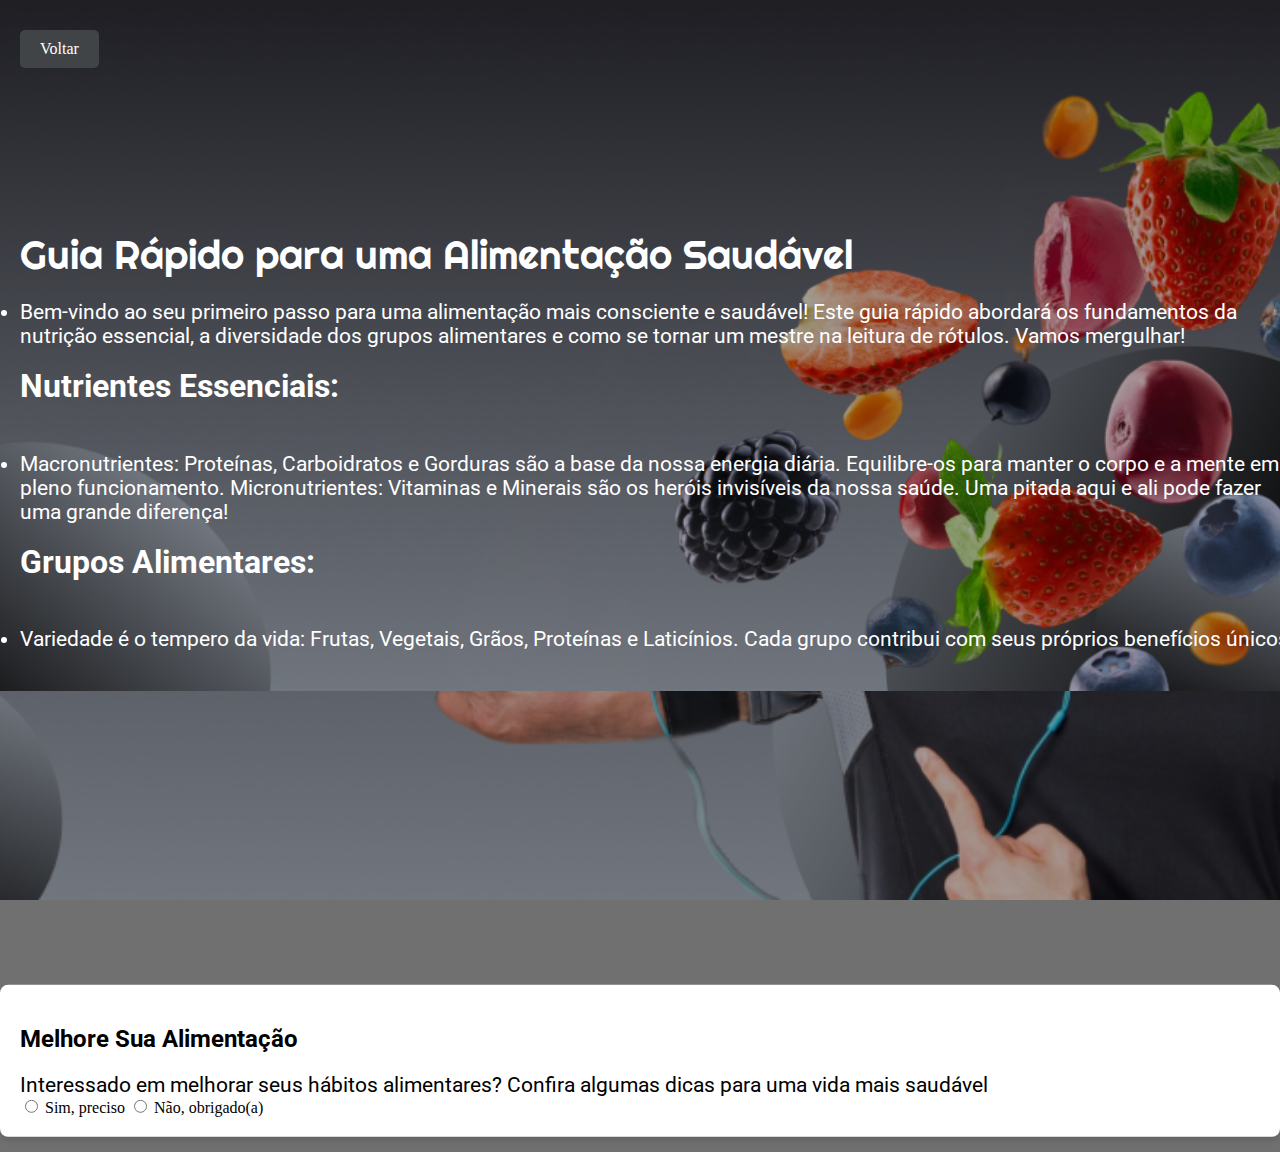
<file: guia.html>
<!DOCTYPE html>
<html lang="pt-br">
<head>
    <meta charset="UTF-8">
    <meta name="viewport" content="width=device-width, initial-scale=1.0">
    <title>Guia de Nutrição</title>
    <link rel="stylesheet" href="assets/images/css/style.css">
</head>
<body>
    <header>
        <a href="index.html" class="botao-voltar">Voltar</a>
        <img src="assets/images/FundoGuia.png" alt="Fundo do Guia" id="fundo-guia">
        <h1>Guia Rápido para uma Alimentação Saudável</h1>
        <li>Bem-vindo ao seu primeiro passo para uma alimentação mais consciente e saudável! Este guia rápido abordará os fundamentos da nutrição essencial, a diversidade dos grupos alimentares e como se tornar um mestre na leitura de rótulos. Vamos mergulhar!</p>
        <h2>Nutrientes Essenciais:</h2>
        <li>Macronutrientes: Proteínas, Carboidratos e Gorduras são a base da nossa energia diária. Equilibre-os para manter o corpo e a mente em pleno funcionamento.
        Micronutrientes: Vitaminas e Minerais são os heróis invisíveis da nossa saúde. Uma pitada aqui e ali pode fazer uma grande diferença!</p>
        <h2>Grupos Alimentares:</h2>
        <li>Variedade é o tempero da vida: Frutas, Vegetais, Grãos, Proteínas e Laticínios. Cada grupo contribui com seus próprios benefícios únicos.</p>
    
    </header>
    <section class="secao-dieta">
        <h2>Melhore Sua Alimentação</h2>
        <p>Interessado em melhorar seus hábitos alimentares? Confira algumas dicas para uma vida mais saudável</p>
        <div class="opcoes-dieta">
            <input type="radio" name="dieta" id="dieta_sim" onclick="mostrarFormularioDieta(true)">
            <label for="dieta_sim">Sim, preciso</label>
            <input type="radio" name="dieta" id="dieta_nao" onclick="mostrarFormularioDieta(false)">
            <label for="dieta_nao">Não, obrigado(a)</label>
        </div>

        <div id="secao-formulario" style="display: none;">
            <form id="formulario-dieta">
                <div class="formulario-dieta">
                    <label for="peso">Digite seu peso: </label>
                    <input type="number" id="peso" name="peso">
                    
                    <label for="altura">Sua altura em cm: </label>
                    <input type="number" id="altura" name="altura">
                    
                    <label for="objetivo">O que você deseja?</label>
                    <select id="objetivo" name="objetivo">
                        <option value="emagrecer">Emagrecer</option>
                        <option value="ganhar-massa">Ganhar massa</option>
                        <option value="manter-peso">Manter o peso</option>
                    </select>
                    <button type="submit">Enviar</button>
                    <div id="mensagem-dieta"></div>
                </div>
            </form>
        </div>
    </section>

    <script src="assets/images/js/script.js"></script>
</body>
</html>
</file>
<file: assets/images/css/style.css>
@import url('https://fonts.googleapis.com/css2?family=Righteous&family=Roboto:ital,wght@0,100;0,300;0,400;0,500;0,700;0,900;1,100;1,300;1,400;1,500;1,700;1,900&display=swap');

header {
    position: relative;
    width: 100vw;
    height: 100vh;
    overflow: hidden; 
    display: flex; 
    flex-direction: column; 
    justify-content: center; 
    align-items: flex-start; 
    padding-left: 20px; 
}

header::before {
    content: "";
    background-image: url("../Frame.png"); 
    background-size: cover; 
    background-position: center; 
    height: 100vh;
    width: 100vw;
    display: block;
    position: absolute;
    top: 0;
    left: 0;
    z-index: -1;
}
body {
    margin: 0; 
    padding: 0; 
    background-color: #707070; 
}

h1 {
    font-family: "Righteous", sans-serif;
    color: #ffffff;
    font-size: 40px;
    font-weight: 400;
    margin: 0; 
}


p {
    color: #000000;
    font-family: "Roboto", sans-serif;
    font-size: 21px;
    font-weight: 400;
    margin: 20px 0 0 0;
}
p1 {
    color: #ffffff;
    font-family: "Roboto", sans-serif;
    font-size: 21px;
    font-weight: 400;
    margin: 20px 0 0 0;
}
li {
    color: #ffffff;
    font-family: "Roboto", sans-serif;
    font-size: 21px;
    font-weight: 400;
    margin: 20px 0 0 0;
}

#div-botoes {
    margin-top: 0px;
    margin-bottom: 0px;
    display: flex;
    justify-content: center;
}   
#div-botoes {
    display: grid; 
    grid-template-columns: repeat(auto-fit, minmax(120px, 1fr)); 
    gap: 20px; 
    justify-content: center; 
    padding: 20px; 
}

#div-botoes a {
    text-decoration: none;
    color: #ffffff;
    background-color: #414447;
    padding: 10px 20px;
    border-radius: 5px;
    transition: background-color 0.3s ease; 
}

#div-botoes a:hover {
    background-color: #616161; 
}


#Guia header {
    display: flex;
    flex-direction: column;
    align-items: center;
    text-align: center;
    background-image: url('assets/images/FundoGuia.png'); 
    background-size: cover; 
    background-position: center; 
    padding: 50px 20px;
    z-index: -1;
}




#fundo-guia {
    width: 100%;
    height: auto;
    position: absolute;
    top: 0;
    left: 0;
    z-index: -1;
     
}

.conteudo-guia {
    display: flex;
    flex-direction: column;
    align-items: center;
    text-align: center;
    padding: 20px;
}


h2 {
    margin-top: 20px;
    font-family: "Roboto", sans-serif;
}

ul {
    list-style-position: inside;
}

.secao-dieta {
    background-color: #ffffff;
    color: #000;
    padding: 20px;
    margin-top: 100px; 
    border-radius: 8px; 
    box-shadow: 0 4px 6px rgba(0,0,0,0.1); 
    transform: translateY(-10%); 
}

.formulario-dieta label {
    display: block; 
    margin: 10px 0 5px; 
}

.formulario-dieta input, .formulario-dieta select {
    width: 100%; 
    padding: 10px; 
    margin-bottom: 20px; 
    border: 1px solid #ccc; 
    border-radius: 4px; 
}

#mensagem-dieta {
    margin-top: 20px;
    padding: 10px;
    background-color: #f0f0f0; 
    border-radius: 5px; 
    color: #333; 
}

.botao-voltar {
    display: inline-block;
    margin: 10px 0; 
    padding: 10px 20px;
    background-color: #414447;
    color: white;
    text-decoration: none;
    border-radius: 5px;
    position: absolute; 
    top: 20px; 
    left: 20px; 
}

.botao-voltar:hover {
    background-color: #414447;
}
</file>
